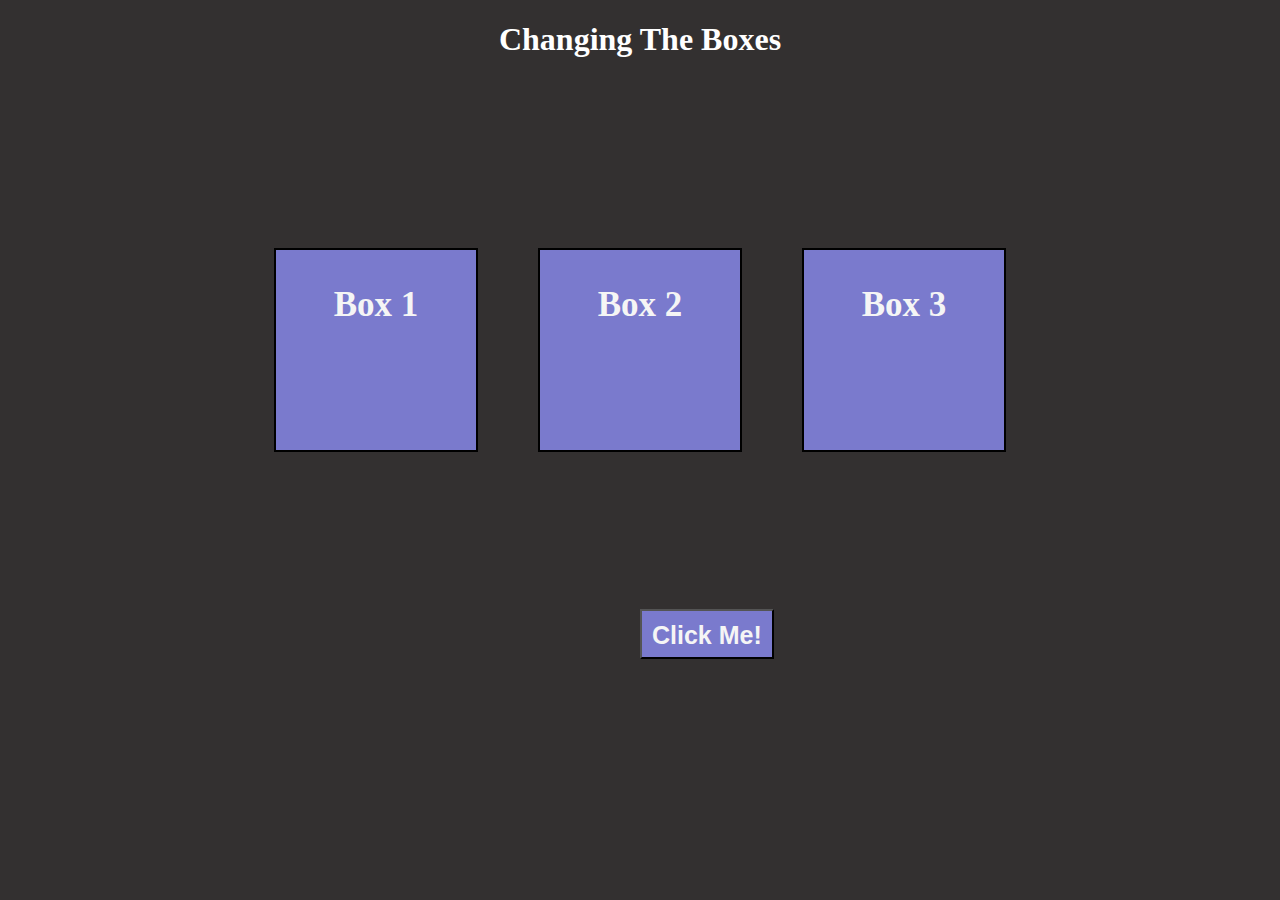
<file: Color The Boxes/index.html>
<!DOCTYPE html>
<html lang="en">
<head>
    <meta charset="UTF-8">
    <meta name="viewport" content="width=device-width, initial-scale=1.0">
    <title>Color The Boxes</title>
    <link rel="stylesheet" href="style.css">
</head>
<body>
    <h1>Changing The Boxes</h1>
    <div class="box">
    <div class="boxes"><p id="box1">Box 1</p></div>
    <div class="boxes"><p id="box1">Box 2</p></div>
    <div class="boxes"><p id="box1">Box 3</p></div>

</div>
<button>Click Me!</button>
<script src="script.js"></script>
</body>
</html>
</file>
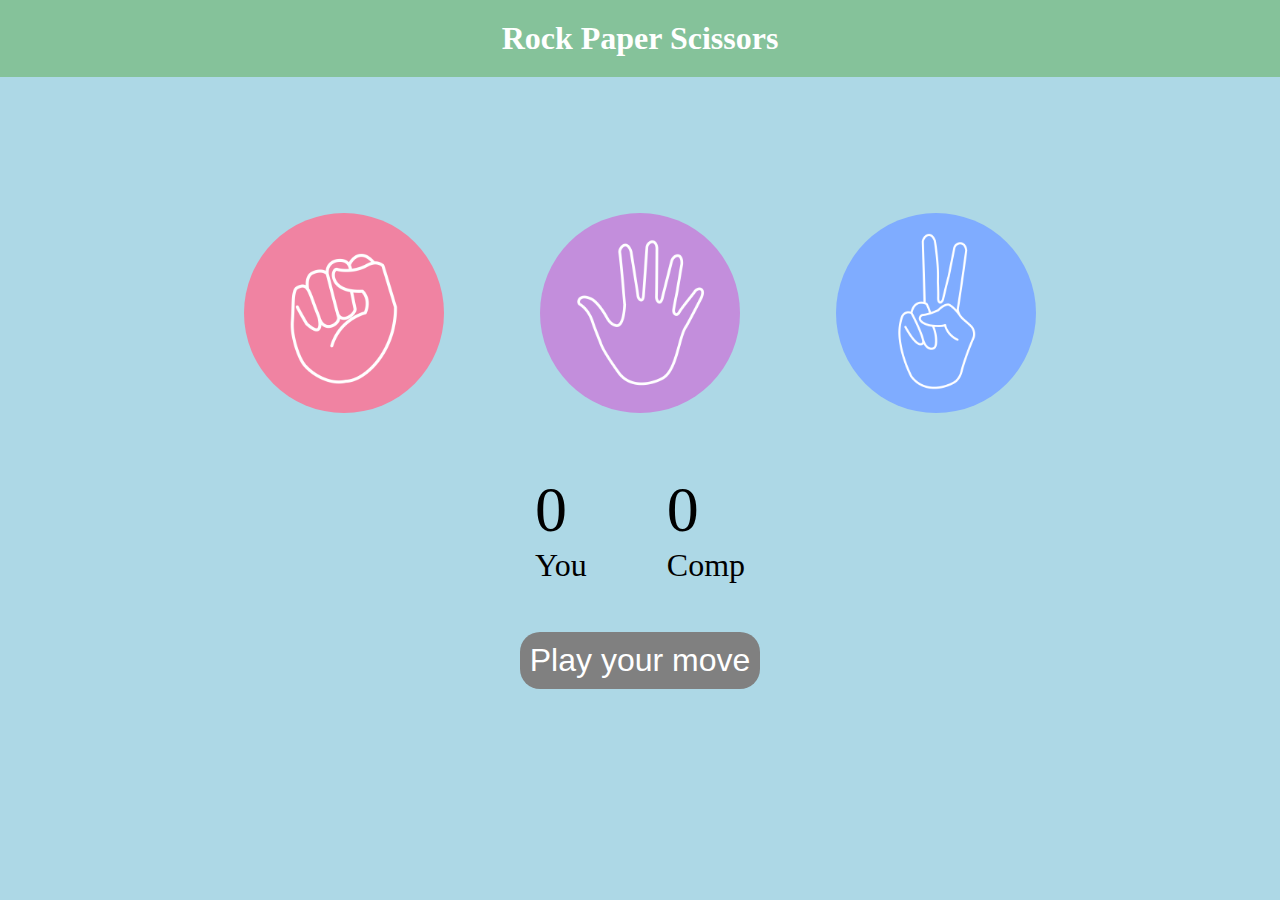
<file: Rock Paper Scissors/index.html>
<!DOCTYPE html>
<html lang="en">
<head>
    <meta charset="UTF-8">
    <meta name="viewport" content="width=device-width, initial-scale=1.0">
    <title>Rock Paper Scissors Game</title>
    <link rel="stylesheet" href="style.css">
</head>
<body>
    <h1>Rock Paper Scissors </h1>
    <div class="choices">
        
        <div class="choice" id="rock">
        <img src="images/rock.png" alt="Rock">
        </div>
        
        <div class="choice" id="paper">
            <img src="images/paper.png" alt="Paper">
        </div>

        <div class="choice" id="scissors">
            <img src="images/scissors.png" alt="Scissors">
        </div>
    </div>

    <div class="score-board">
        <div class="score">
            <p id="user-score">0</p>
            <p>You</p>
        </div>

        <div class="score">
            <p id="comp-score">0</p>
            <p>Comp</p>
        </div>
    </div>

    <div class="message-container">
        <p id="msg">Play your move</p>
    </div>
    
    <script src="script.js"></script>
</body>
</html>
</file>
<file: Color The Boxes/style.css>
body{
    background-color: rgb(51, 48, 48);
}

h1{
    text-align: center;
    color: white;
}

.boxes{
    margin: 30px;
    height: 200px;
    width:  200px;
    background-color: rgb(122, 122, 205);
    color: whitesmoke;
    border: 2px solid rgb(0, 0, 0);
}

#box1{
    text-align: center;
    font-size: 35px;
    font-weight: bold;
}

.box{
    display: flex;
    justify-content: center;
    align-items: center;
    margin-top: 10rem;
}

button{
    margin-left: 50%;
    margin-top: 10%;
    font-weight: bold;
    font-size: 25px;
    height: 50px;
    width: auto;
    padding: 10px;
    background-color: rgb(122, 122, 205);
    color: whitesmoke;
}

button:hover{
    cursor: pointer;
}
</file>
<file: Rock Paper Scissors/style.css>
*{
    margin: 0;
    padding: 0;
}

body{
    background-color: lightblue
}

h1{
    text-align: center;
    padding: 20px;
    margin: 0px 0px 30px 0px; /* top right bottom left*/
    background-color: rgb(133, 194, 154);
    color: white;

}

.choices{
    margin-top: 10%;
    display: flex;
    justify-content: center;
    gap: 5rem;

}

img{
    height: 200px;
    border-radius: 50%;
    width: 200px;
    object-fit: cover;
    padding: 8px;

}

img:hover{
    cursor: pointer;
    background-color: black;
}

.score-board{
    display: flex;
    justify-content: center;
    align-items: center;
    font-size: 2rem;
    margin: 3rem;
    gap: 5rem;  
}

#user-score, #comp-score{
    font-size: 4rem;
}

.message-container{
    display: flex;
    justify-content: center;

}

#msg{
    background-color: grey;
    color: white;
    font-size: 2rem;
    padding: 5px;
    font-family: Arial, Helvetica, sans-serif;
    border-radius: 20px;
    padding: 10px;
}


@media screen and (max-width: 832px) {
    .choices{
        flex-direction: row;
        flex-wrap: wrap;
    }

    .message-container{
        display: flex;
        flex-direction: row;
        float: left;
    }
    .score-board{
        float: left;
        margin-top: 80px;
    }

}
</file>
